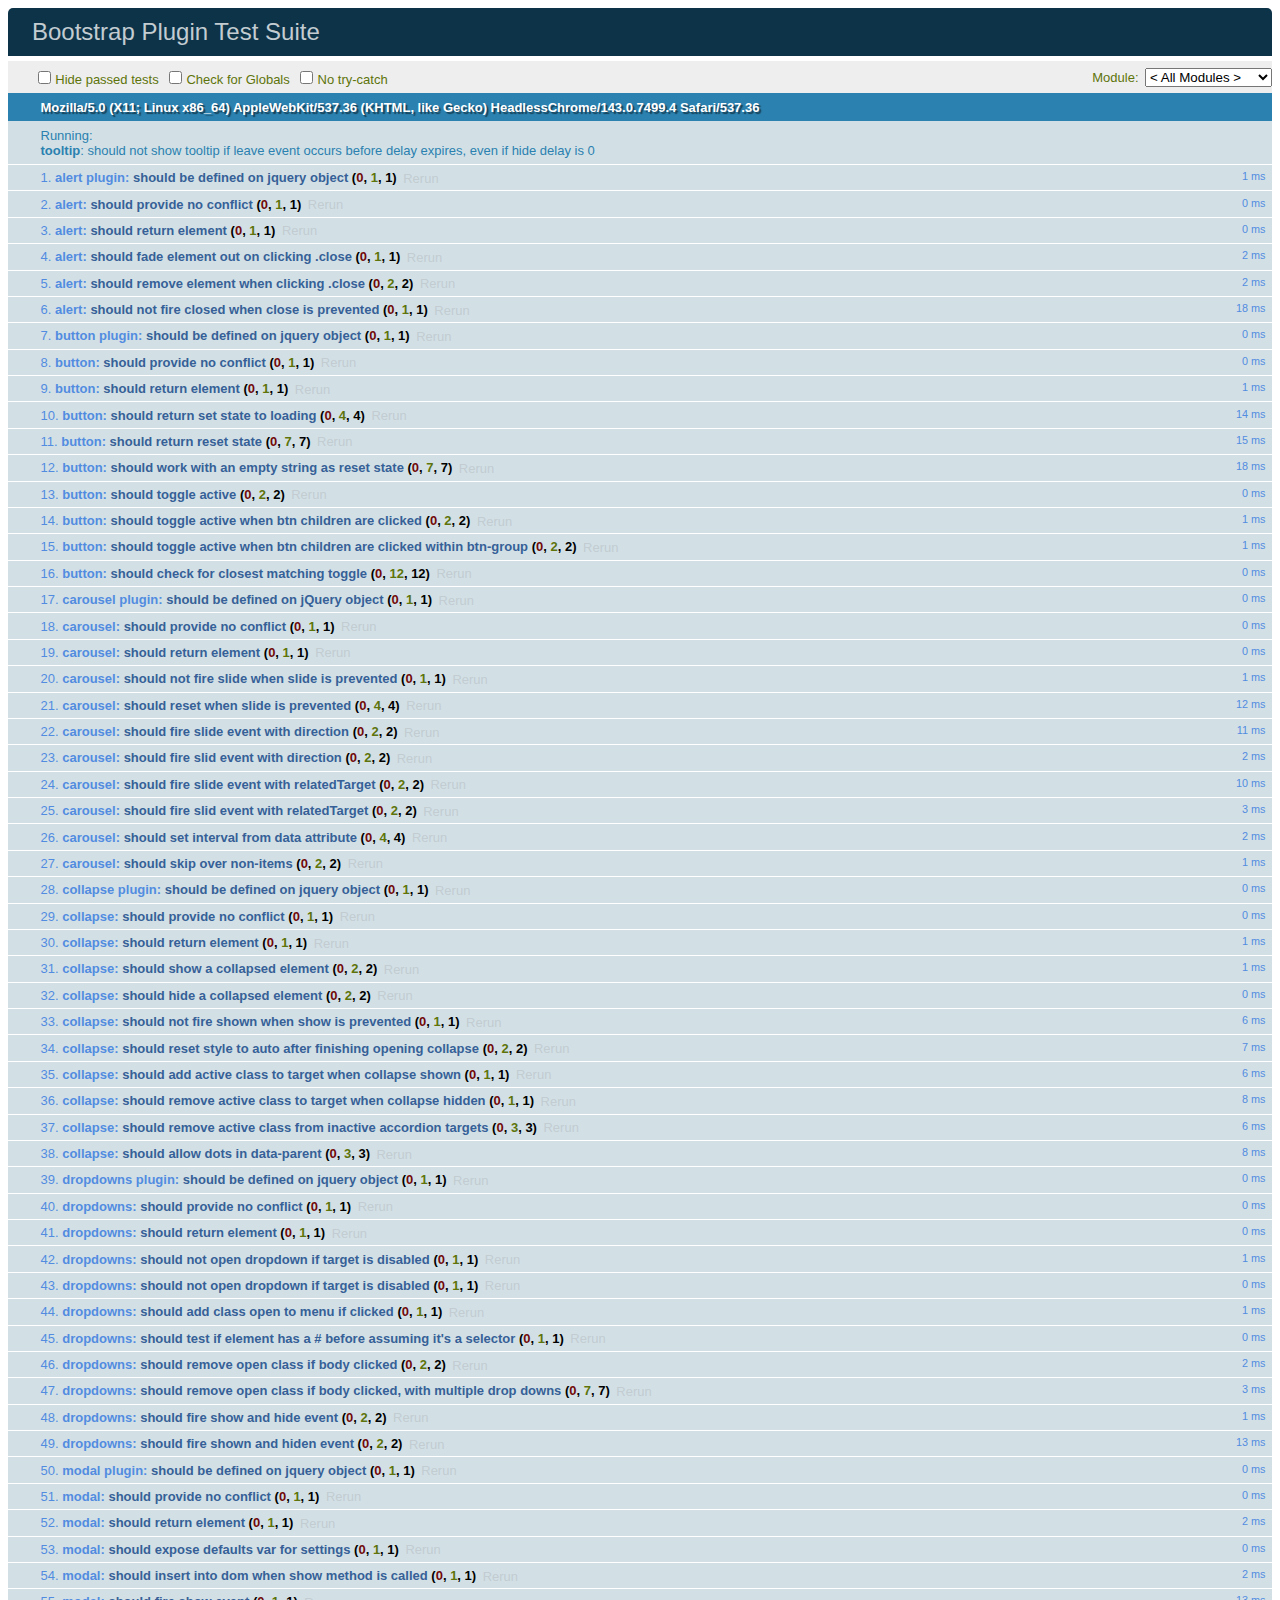
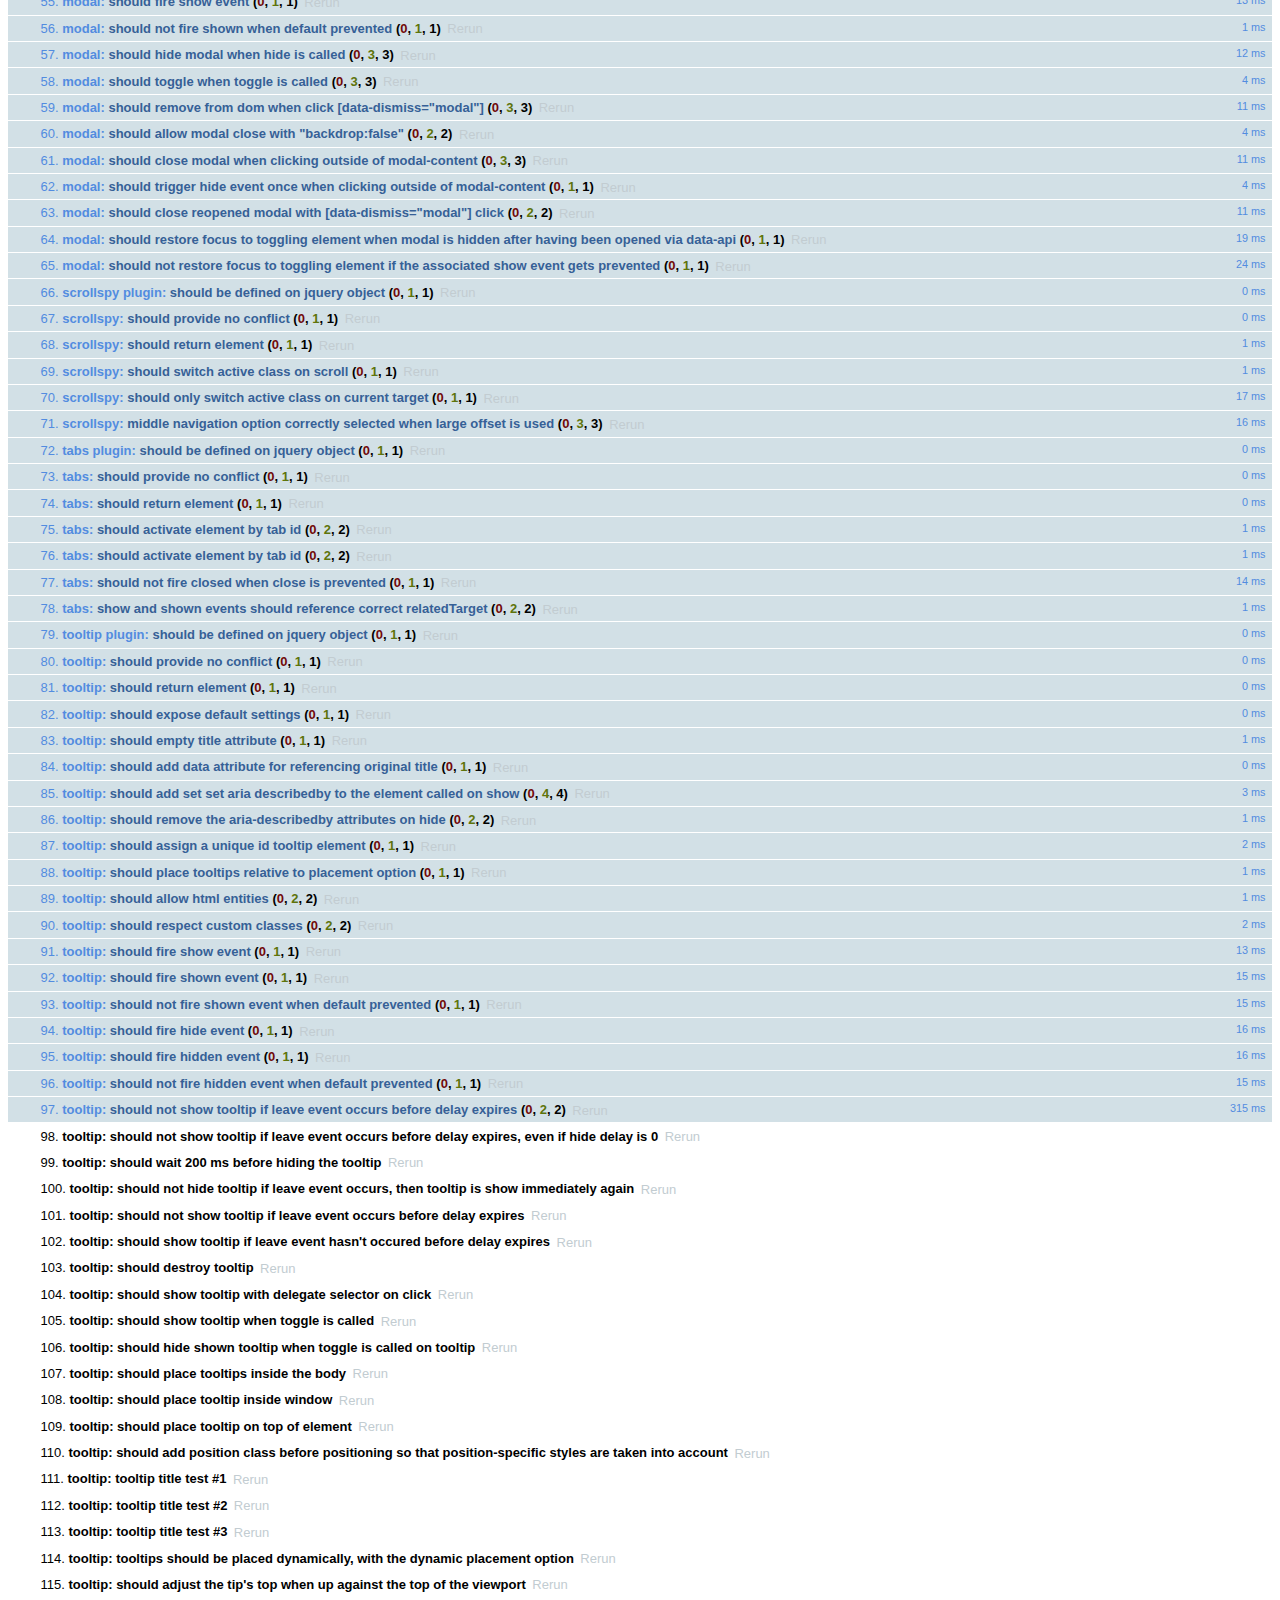
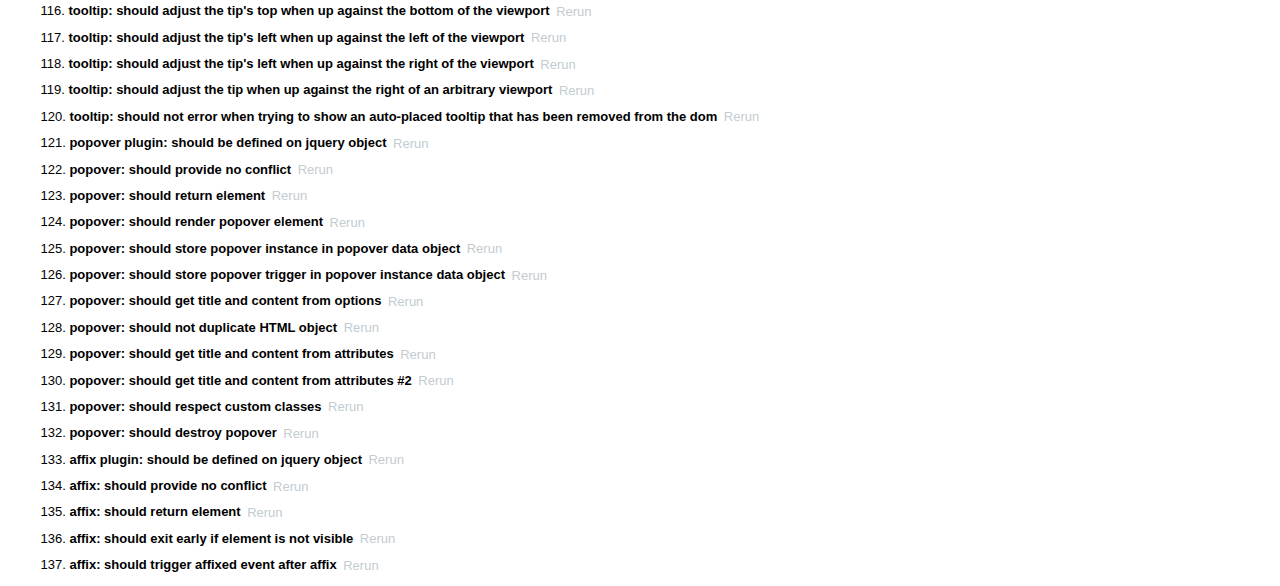
<file: bootstrap/bootstrap-3.2.0/js/tests/index.html>
<!DOCTYPE html>
<html>
  <head>
    <meta charset="utf-8">
    <title>Bootstrap Plugin Test Suite</title>

    <!-- jQuery -->
    <script src="vendor/jquery.min.js"></script>

    <!-- QUnit -->
    <link rel="stylesheet" href="vendor/qunit.css" media="screen">
    <script src="vendor/qunit.js"></script>
    <script>
      // See https://github.com/axemclion/grunt-saucelabs#test-result-details-with-qunit
      var log = []
      QUnit.done = function (test_results) {
        var tests = log.map(function (details) {
          return {
            name: details.name,
            result: details.result,
            expected: details.expected,
            actual: details.actual,
            source: details.source
          }
        })
        test_results.tests = tests

        // Delaying results a bit because in real-world scenario you won't get them immediately
        setTimeout(function () {
          window.global_test_results = test_results
        }, 2000)
      }

      QUnit.testStart(function (testDetails) {
        QUnit.log = function (details) {
          if (!details.result) {
            details.name = testDetails.name
            log.push(details)
          }
        }
      })
    </script>

    <!-- Plugin sources -->
    <script>$.support.transition = false</script>
    <script src="../../js/alert.js"></script>
    <script src="../../js/button.js"></script>
    <script src="../../js/carousel.js"></script>
    <script src="../../js/collapse.js"></script>
    <script src="../../js/dropdown.js"></script>
    <script src="../../js/modal.js"></script>
    <script src="../../js/scrollspy.js"></script>
    <script src="../../js/tab.js"></script>
    <script src="../../js/tooltip.js"></script>
    <script src="../../js/popover.js"></script>
    <script src="../../js/affix.js"></script>

    <!-- Unit tests -->
    <script src="unit/alert.js"></script>
    <script src="unit/button.js"></script>
    <script src="unit/carousel.js"></script>
    <script src="unit/collapse.js"></script>
    <script src="unit/dropdown.js"></script>
    <script src="unit/modal.js"></script>
    <script src="unit/scrollspy.js"></script>
    <script src="unit/tab.js"></script>
    <script src="unit/tooltip.js"></script>
    <script src="unit/popover.js"></script>
    <script src="unit/affix.js"></script>

  </head>
  <body>
    <div>
      <div id="qunit"></div>
      <div id="qunit-fixture"></div>
    </div>
  </body>
</html>
</file>
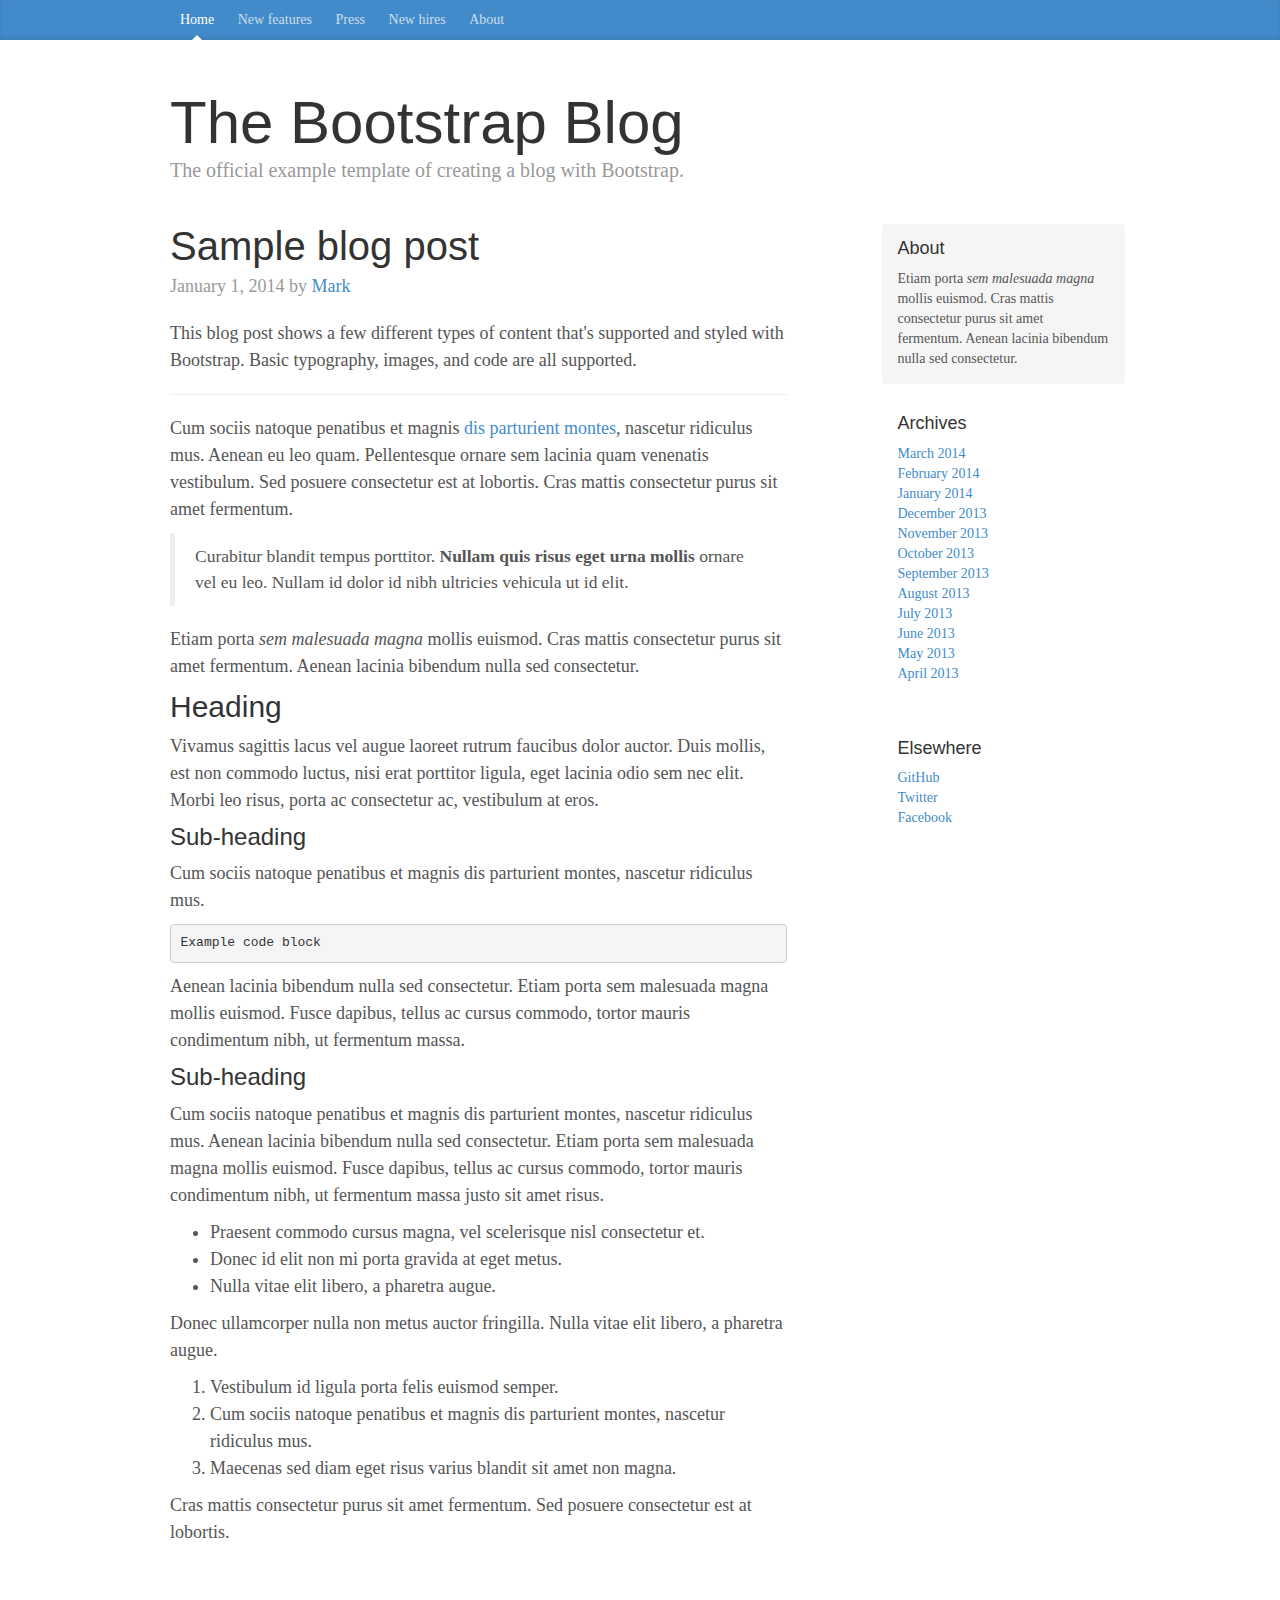
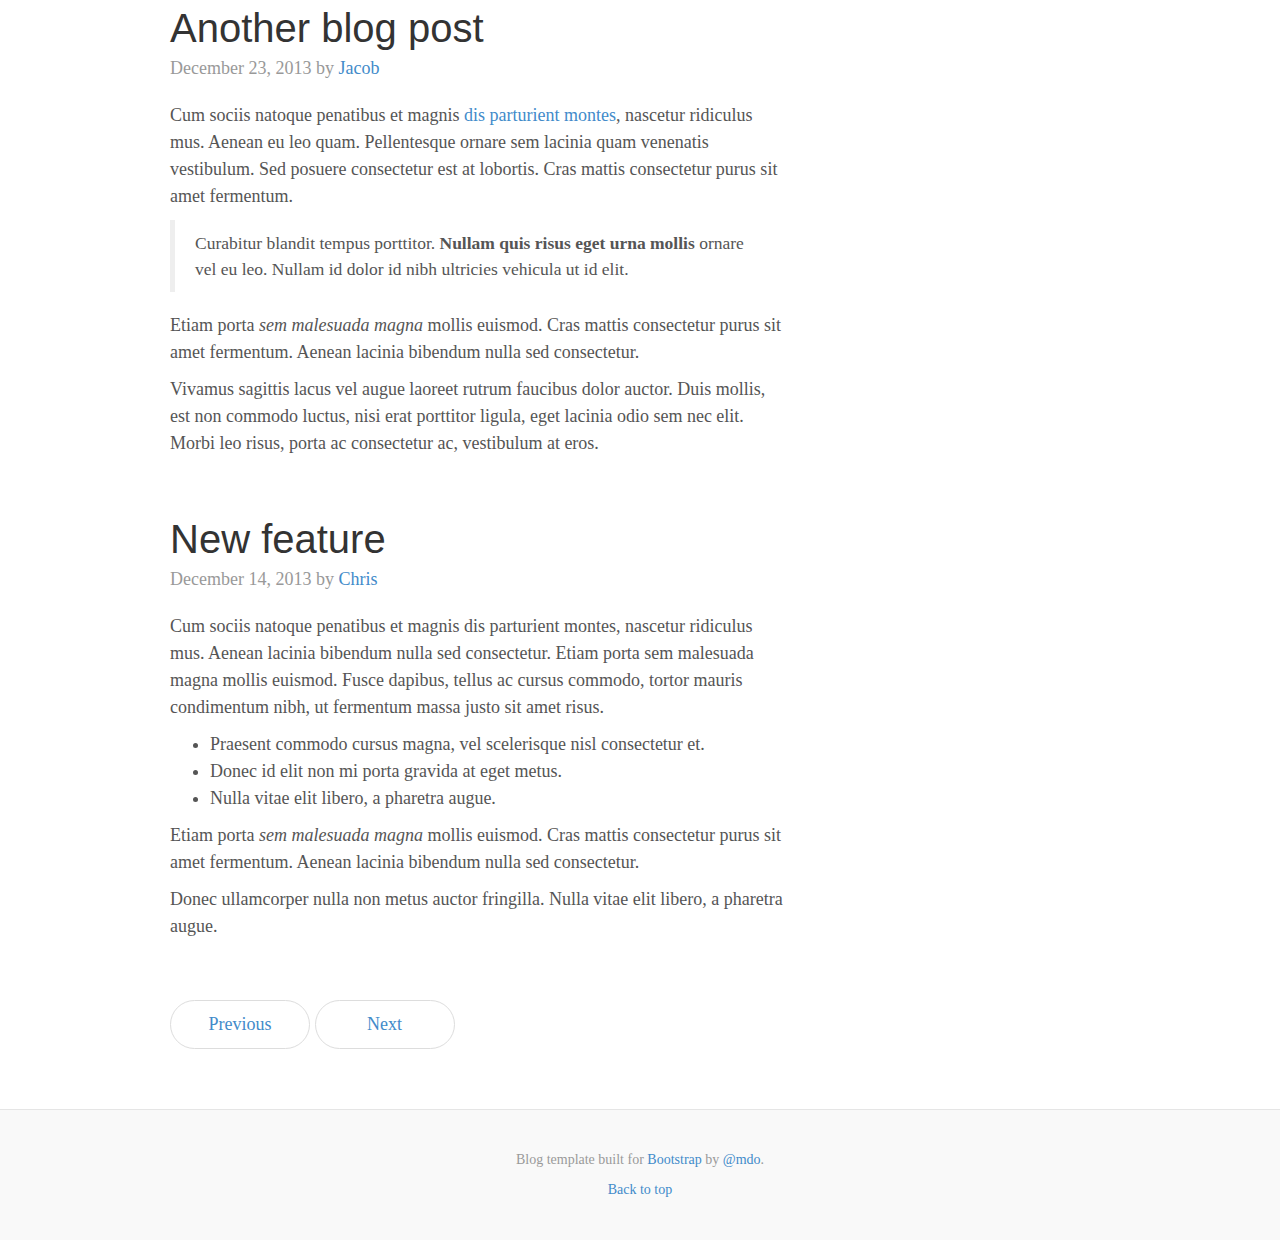
<file: bootstrap/bootstrap-3.2.0/docs/examples/blog/index.html>
<!DOCTYPE html>
<html lang="en">
  <head>
    <meta charset="utf-8">
    <meta http-equiv="X-UA-Compatible" content="IE=edge">
    <meta name="viewport" content="width=device-width, initial-scale=1">
    <meta name="description" content="">
    <meta name="author" content="">
    <link rel="icon" href="../../favicon.ico">

    <title>Blog Template for Bootstrap</title>

    <!-- Bootstrap core CSS -->
    <link href="../../dist/css/bootstrap.min.css" rel="stylesheet">

    <!-- Custom styles for this template -->
    <link href="blog.css" rel="stylesheet">

    <!-- Just for debugging purposes. Don't actually copy these 2 lines! -->
    <!--[if lt IE 9]><script src="../../assets/js/ie8-responsive-file-warning.js"></script><![endif]-->
    <script src="../../assets/js/ie-emulation-modes-warning.js"></script>

    <!-- IE10 viewport hack for Surface/desktop Windows 8 bug -->
    <script src="../../assets/js/ie10-viewport-bug-workaround.js"></script>

    <!-- HTML5 shim and Respond.js IE8 support of HTML5 elements and media queries -->
    <!--[if lt IE 9]>
      <script src="https://oss.maxcdn.com/html5shiv/3.7.2/html5shiv.min.js"></script>
      <script src="https://oss.maxcdn.com/respond/1.4.2/respond.min.js"></script>
    <![endif]-->
  </head>

  <body>

    <div class="blog-masthead">
      <div class="container">
        <nav class="blog-nav">
          <a class="blog-nav-item active" href="#">Home</a>
          <a class="blog-nav-item" href="#">New features</a>
          <a class="blog-nav-item" href="#">Press</a>
          <a class="blog-nav-item" href="#">New hires</a>
          <a class="blog-nav-item" href="#">About</a>
        </nav>
      </div>
    </div>

    <div class="container">

      <div class="blog-header">
        <h1 class="blog-title">The Bootstrap Blog</h1>
        <p class="lead blog-description">The official example template of creating a blog with Bootstrap.</p>
      </div>

      <div class="row">

        <div class="col-sm-8 blog-main">

          <div class="blog-post">
            <h2 class="blog-post-title">Sample blog post</h2>
            <p class="blog-post-meta">January 1, 2014 by <a href="#">Mark</a></p>

            <p>This blog post shows a few different types of content that's supported and styled with Bootstrap. Basic typography, images, and code are all supported.</p>
            <hr>
            <p>Cum sociis natoque penatibus et magnis <a href="#">dis parturient montes</a>, nascetur ridiculus mus. Aenean eu leo quam. Pellentesque ornare sem lacinia quam venenatis vestibulum. Sed posuere consectetur est at lobortis. Cras mattis consectetur purus sit amet fermentum.</p>
            <blockquote>
              <p>Curabitur blandit tempus porttitor. <strong>Nullam quis risus eget urna mollis</strong> ornare vel eu leo. Nullam id dolor id nibh ultricies vehicula ut id elit.</p>
            </blockquote>
            <p>Etiam porta <em>sem malesuada magna</em> mollis euismod. Cras mattis consectetur purus sit amet fermentum. Aenean lacinia bibendum nulla sed consectetur.</p>
            <h2>Heading</h2>
            <p>Vivamus sagittis lacus vel augue laoreet rutrum faucibus dolor auctor. Duis mollis, est non commodo luctus, nisi erat porttitor ligula, eget lacinia odio sem nec elit. Morbi leo risus, porta ac consectetur ac, vestibulum at eros.</p>
            <h3>Sub-heading</h3>
            <p>Cum sociis natoque penatibus et magnis dis parturient montes, nascetur ridiculus mus.</p>
            <pre><code>Example code block</code></pre>
            <p>Aenean lacinia bibendum nulla sed consectetur. Etiam porta sem malesuada magna mollis euismod. Fusce dapibus, tellus ac cursus commodo, tortor mauris condimentum nibh, ut fermentum massa.</p>
            <h3>Sub-heading</h3>
            <p>Cum sociis natoque penatibus et magnis dis parturient montes, nascetur ridiculus mus. Aenean lacinia bibendum nulla sed consectetur. Etiam porta sem malesuada magna mollis euismod. Fusce dapibus, tellus ac cursus commodo, tortor mauris condimentum nibh, ut fermentum massa justo sit amet risus.</p>
            <ul>
              <li>Praesent commodo cursus magna, vel scelerisque nisl consectetur et.</li>
              <li>Donec id elit non mi porta gravida at eget metus.</li>
              <li>Nulla vitae elit libero, a pharetra augue.</li>
            </ul>
            <p>Donec ullamcorper nulla non metus auctor fringilla. Nulla vitae elit libero, a pharetra augue.</p>
            <ol>
              <li>Vestibulum id ligula porta felis euismod semper.</li>
              <li>Cum sociis natoque penatibus et magnis dis parturient montes, nascetur ridiculus mus.</li>
              <li>Maecenas sed diam eget risus varius blandit sit amet non magna.</li>
            </ol>
            <p>Cras mattis consectetur purus sit amet fermentum. Sed posuere consectetur est at lobortis.</p>
          </div><!-- /.blog-post -->

          <div class="blog-post">
            <h2 class="blog-post-title">Another blog post</h2>
            <p class="blog-post-meta">December 23, 2013 by <a href="#">Jacob</a></p>

            <p>Cum sociis natoque penatibus et magnis <a href="#">dis parturient montes</a>, nascetur ridiculus mus. Aenean eu leo quam. Pellentesque ornare sem lacinia quam venenatis vestibulum. Sed posuere consectetur est at lobortis. Cras mattis consectetur purus sit amet fermentum.</p>
            <blockquote>
              <p>Curabitur blandit tempus porttitor. <strong>Nullam quis risus eget urna mollis</strong> ornare vel eu leo. Nullam id dolor id nibh ultricies vehicula ut id elit.</p>
            </blockquote>
            <p>Etiam porta <em>sem malesuada magna</em> mollis euismod. Cras mattis consectetur purus sit amet fermentum. Aenean lacinia bibendum nulla sed consectetur.</p>
            <p>Vivamus sagittis lacus vel augue laoreet rutrum faucibus dolor auctor. Duis mollis, est non commodo luctus, nisi erat porttitor ligula, eget lacinia odio sem nec elit. Morbi leo risus, porta ac consectetur ac, vestibulum at eros.</p>
          </div><!-- /.blog-post -->

          <div class="blog-post">
            <h2 class="blog-post-title">New feature</h2>
            <p class="blog-post-meta">December 14, 2013 by <a href="#">Chris</a></p>

            <p>Cum sociis natoque penatibus et magnis dis parturient montes, nascetur ridiculus mus. Aenean lacinia bibendum nulla sed consectetur. Etiam porta sem malesuada magna mollis euismod. Fusce dapibus, tellus ac cursus commodo, tortor mauris condimentum nibh, ut fermentum massa justo sit amet risus.</p>
            <ul>
              <li>Praesent commodo cursus magna, vel scelerisque nisl consectetur et.</li>
              <li>Donec id elit non mi porta gravida at eget metus.</li>
              <li>Nulla vitae elit libero, a pharetra augue.</li>
            </ul>
            <p>Etiam porta <em>sem malesuada magna</em> mollis euismod. Cras mattis consectetur purus sit amet fermentum. Aenean lacinia bibendum nulla sed consectetur.</p>
            <p>Donec ullamcorper nulla non metus auctor fringilla. Nulla vitae elit libero, a pharetra augue.</p>
          </div><!-- /.blog-post -->

          <ul class="pager">
            <li><a href="#">Previous</a></li>
            <li><a href="#">Next</a></li>
          </ul>

        </div><!-- /.blog-main -->

        <div class="col-sm-3 col-sm-offset-1 blog-sidebar">
          <div class="sidebar-module sidebar-module-inset">
            <h4>About</h4>
            <p>Etiam porta <em>sem malesuada magna</em> mollis euismod. Cras mattis consectetur purus sit amet fermentum. Aenean lacinia bibendum nulla sed consectetur.</p>
          </div>
          <div class="sidebar-module">
            <h4>Archives</h4>
            <ol class="list-unstyled">
              <li><a href="#">March 2014</a></li>
              <li><a href="#">February 2014</a></li>
              <li><a href="#">January 2014</a></li>
              <li><a href="#">December 2013</a></li>
              <li><a href="#">November 2013</a></li>
              <li><a href="#">October 2013</a></li>
              <li><a href="#">September 2013</a></li>
              <li><a href="#">August 2013</a></li>
              <li><a href="#">July 2013</a></li>
              <li><a href="#">June 2013</a></li>
              <li><a href="#">May 2013</a></li>
              <li><a href="#">April 2013</a></li>
            </ol>
          </div>
          <div class="sidebar-module">
            <h4>Elsewhere</h4>
            <ol class="list-unstyled">
              <li><a href="#">GitHub</a></li>
              <li><a href="#">Twitter</a></li>
              <li><a href="#">Facebook</a></li>
            </ol>
          </div>
        </div><!-- /.blog-sidebar -->

      </div><!-- /.row -->

    </div><!-- /.container -->

    <div class="blog-footer">
      <p>Blog template built for <a href="http://getbootstrap.com">Bootstrap</a> by <a href="https://twitter.com/mdo">@mdo</a>.</p>
      <p>
        <a href="#">Back to top</a>
      </p>
    </div>


    <!-- Bootstrap core JavaScript
    ================================================== -->
    <!-- Placed at the end of the document so the pages load faster -->
    <script src="https://ajax.googleapis.com/ajax/libs/jquery/1.11.1/jquery.min.js"></script>
    <script src="../../dist/js/bootstrap.min.js"></script>
    <script src="../../assets/js/docs.min.js"></script>
  </body>
</html>
</file>
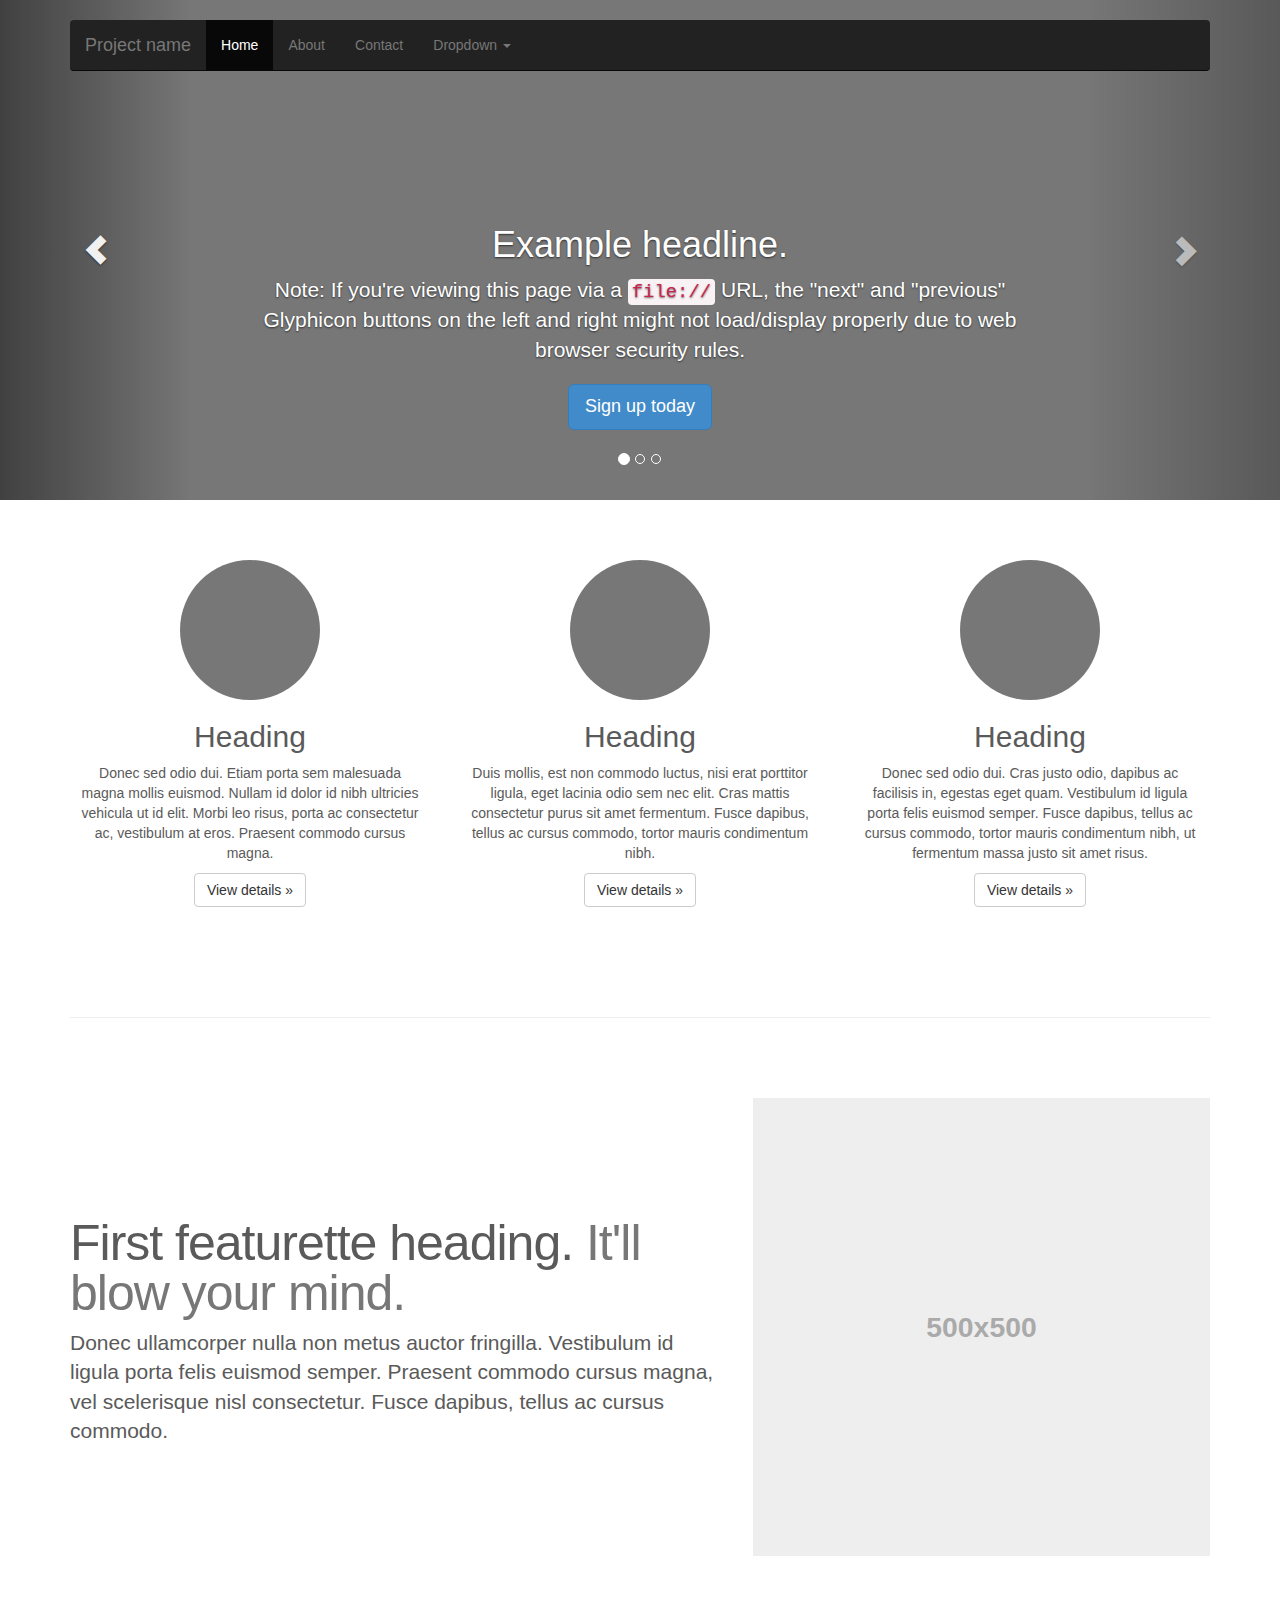
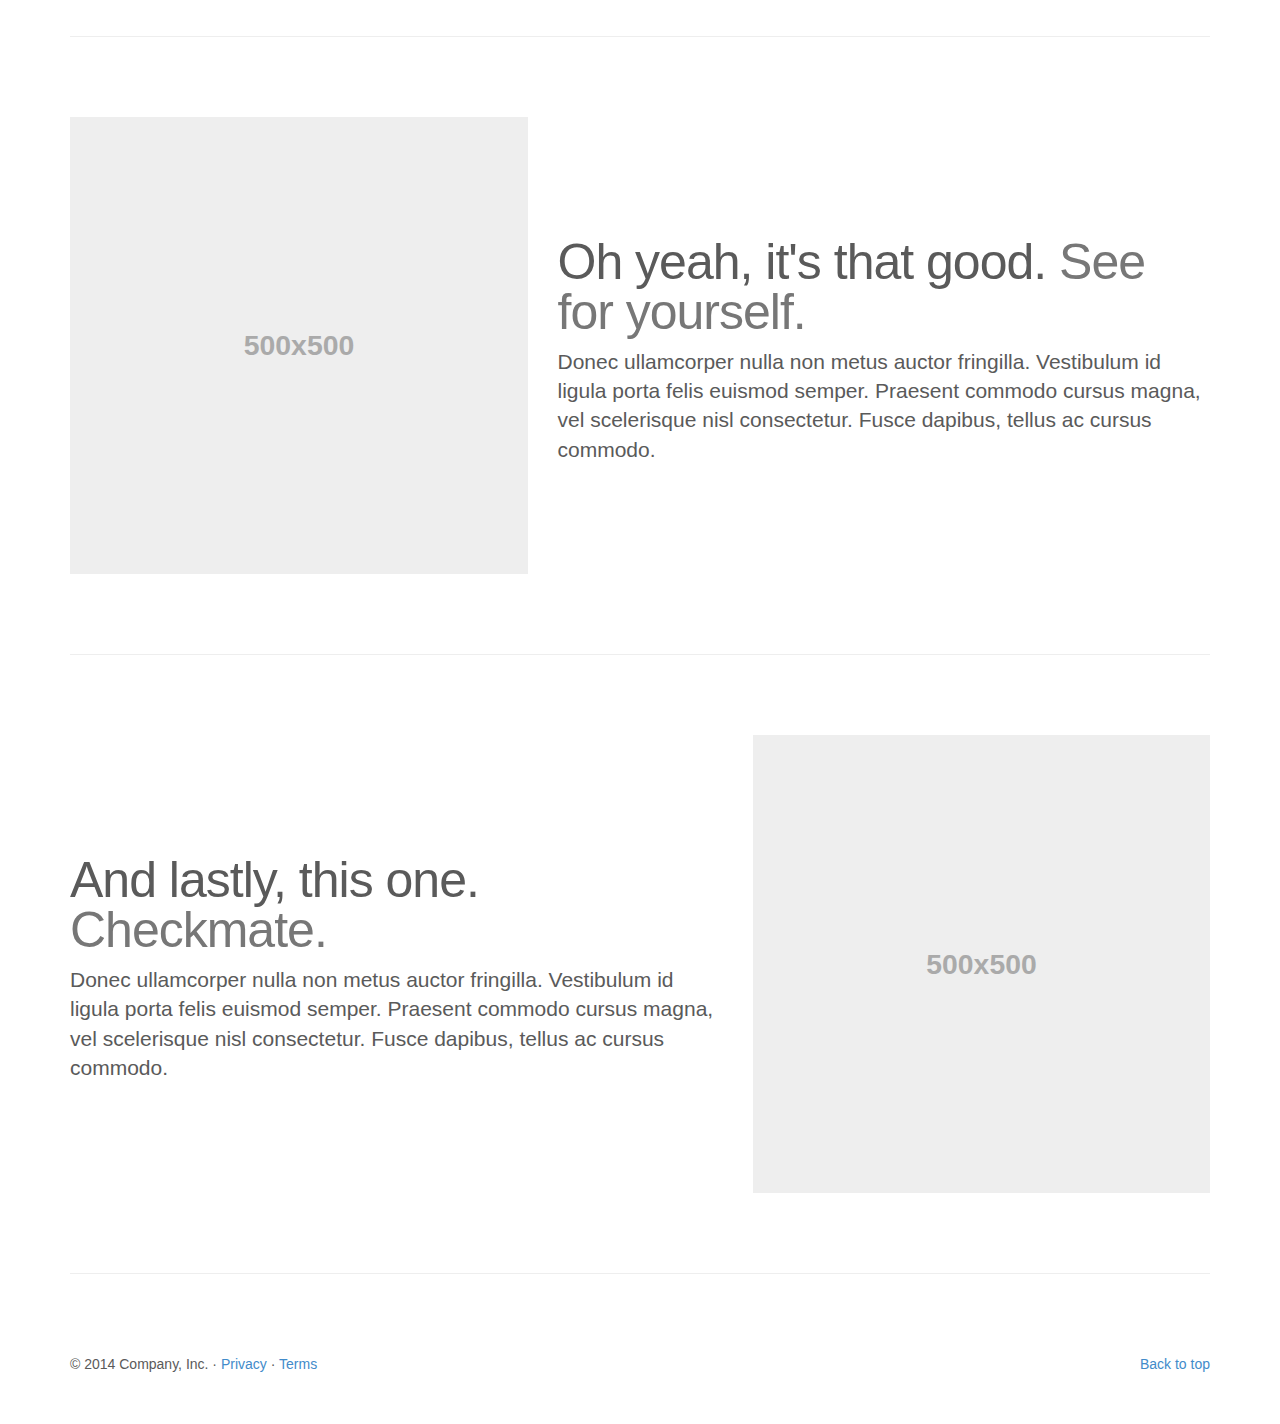
<file: bootstrap/bootstrap-3.2.0/docs/examples/carousel/index.html>
<!DOCTYPE html>
<html lang="en">
  <head>
    <meta charset="utf-8">
    <meta http-equiv="X-UA-Compatible" content="IE=edge">
    <meta name="viewport" content="width=device-width, initial-scale=1">
    <meta name="description" content="">
    <meta name="author" content="">
    <link rel="icon" href="../../favicon.ico">

    <title>Carousel Template for Bootstrap</title>

    <!-- Bootstrap core CSS -->
    <link href="../../dist/css/bootstrap.min.css" rel="stylesheet">

    <!-- Just for debugging purposes. Don't actually copy these 2 lines! -->
    <!--[if lt IE 9]><script src="../../assets/js/ie8-responsive-file-warning.js"></script><![endif]-->
    <script src="../../assets/js/ie-emulation-modes-warning.js"></script>

    <!-- IE10 viewport hack for Surface/desktop Windows 8 bug -->
    <script src="../../assets/js/ie10-viewport-bug-workaround.js"></script>

    <!-- HTML5 shim and Respond.js IE8 support of HTML5 elements and media queries -->
    <!--[if lt IE 9]>
      <script src="https://oss.maxcdn.com/html5shiv/3.7.2/html5shiv.min.js"></script>
      <script src="https://oss.maxcdn.com/respond/1.4.2/respond.min.js"></script>
    <![endif]-->

    <!-- Custom styles for this template -->
    <link href="carousel.css" rel="stylesheet">
  </head>
<!-- NAVBAR
================================================== -->
  <body>
    <div class="navbar-wrapper">
      <div class="container">

        <div class="navbar navbar-inverse navbar-static-top" role="navigation">
          <div class="container">
            <div class="navbar-header">
              <button type="button" class="navbar-toggle" data-toggle="collapse" data-target=".navbar-collapse">
                <span class="sr-only">Toggle navigation</span>
                <span class="icon-bar"></span>
                <span class="icon-bar"></span>
                <span class="icon-bar"></span>
              </button>
              <a class="navbar-brand" href="#">Project name</a>
            </div>
            <div class="navbar-collapse collapse">
              <ul class="nav navbar-nav">
                <li class="active"><a href="#">Home</a></li>
                <li><a href="#about">About</a></li>
                <li><a href="#contact">Contact</a></li>
                <li class="dropdown">
                  <a href="#" class="dropdown-toggle" data-toggle="dropdown">Dropdown <span class="caret"></span></a>
                  <ul class="dropdown-menu" role="menu">
                    <li><a href="#">Action</a></li>
                    <li><a href="#">Another action</a></li>
                    <li><a href="#">Something else here</a></li>
                    <li class="divider"></li>
                    <li class="dropdown-header">Nav header</li>
                    <li><a href="#">Separated link</a></li>
                    <li><a href="#">One more separated link</a></li>
                  </ul>
                </li>
              </ul>
            </div>
          </div>
        </div>

      </div>
    </div>


    <!-- Carousel
    ================================================== -->
    <div id="myCarousel" class="carousel slide" data-ride="carousel">
      <!-- Indicators -->
      <ol class="carousel-indicators">
        <li data-target="#myCarousel" data-slide-to="0" class="active"></li>
        <li data-target="#myCarousel" data-slide-to="1"></li>
        <li data-target="#myCarousel" data-slide-to="2"></li>
      </ol>
      <div class="carousel-inner">
        <div class="item active">
          <img src="[data-uri]" alt="First slide">
          <div class="container">
            <div class="carousel-caption">
              <h1>Example headline.</h1>
              <p>Note: If you're viewing this page via a <code>file://</code> URL, the "next" and "previous" Glyphicon buttons on the left and right might not load/display properly due to web browser security rules.</p>
              <p><a class="btn btn-lg btn-primary" href="#" role="button">Sign up today</a></p>
            </div>
          </div>
        </div>
        <div class="item">
          <img src="[data-uri]" alt="Second slide">
          <div class="container">
            <div class="carousel-caption">
              <h1>Another example headline.</h1>
              <p>Cras justo odio, dapibus ac facilisis in, egestas eget quam. Donec id elit non mi porta gravida at eget metus. Nullam id dolor id nibh ultricies vehicula ut id elit.</p>
              <p><a class="btn btn-lg btn-primary" href="#" role="button">Learn more</a></p>
            </div>
          </div>
        </div>
        <div class="item">
          <img src="[data-uri]" alt="Third slide">
          <div class="container">
            <div class="carousel-caption">
              <h1>One more for good measure.</h1>
              <p>Cras justo odio, dapibus ac facilisis in, egestas eget quam. Donec id elit non mi porta gravida at eget metus. Nullam id dolor id nibh ultricies vehicula ut id elit.</p>
              <p><a class="btn btn-lg btn-primary" href="#" role="button">Browse gallery</a></p>
            </div>
          </div>
        </div>
      </div>
      <a class="left carousel-control" href="#myCarousel" role="button" data-slide="prev"><span class="glyphicon glyphicon-chevron-left"></span></a>
      <a class="right carousel-control" href="#myCarousel" role="button" data-slide="next"><span class="glyphicon glyphicon-chevron-right"></span></a>
    </div><!-- /.carousel -->



    <!-- Marketing messaging and featurettes
    ================================================== -->
    <!-- Wrap the rest of the page in another container to center all the content. -->

    <div class="container marketing">

      <!-- Three columns of text below the carousel -->
      <div class="row">
        <div class="col-lg-4">
          <img class="img-circle" src="[data-uri]" alt="Generic placeholder image" style="width: 140px; height: 140px;">
          <h2>Heading</h2>
          <p>Donec sed odio dui. Etiam porta sem malesuada magna mollis euismod. Nullam id dolor id nibh ultricies vehicula ut id elit. Morbi leo risus, porta ac consectetur ac, vestibulum at eros. Praesent commodo cursus magna.</p>
          <p><a class="btn btn-default" href="#" role="button">View details &raquo;</a></p>
        </div><!-- /.col-lg-4 -->
        <div class="col-lg-4">
          <img class="img-circle" src="[data-uri]" alt="Generic placeholder image" style="width: 140px; height: 140px;">
          <h2>Heading</h2>
          <p>Duis mollis, est non commodo luctus, nisi erat porttitor ligula, eget lacinia odio sem nec elit. Cras mattis consectetur purus sit amet fermentum. Fusce dapibus, tellus ac cursus commodo, tortor mauris condimentum nibh.</p>
          <p><a class="btn btn-default" href="#" role="button">View details &raquo;</a></p>
        </div><!-- /.col-lg-4 -->
        <div class="col-lg-4">
          <img class="img-circle" src="[data-uri]" alt="Generic placeholder image" style="width: 140px; height: 140px;">
          <h2>Heading</h2>
          <p>Donec sed odio dui. Cras justo odio, dapibus ac facilisis in, egestas eget quam. Vestibulum id ligula porta felis euismod semper. Fusce dapibus, tellus ac cursus commodo, tortor mauris condimentum nibh, ut fermentum massa justo sit amet risus.</p>
          <p><a class="btn btn-default" href="#" role="button">View details &raquo;</a></p>
        </div><!-- /.col-lg-4 -->
      </div><!-- /.row -->


      <!-- START THE FEATURETTES -->

      <hr class="featurette-divider">

      <div class="row featurette">
        <div class="col-md-7">
          <h2 class="featurette-heading">First featurette heading. <span class="text-muted">It'll blow your mind.</span></h2>
          <p class="lead">Donec ullamcorper nulla non metus auctor fringilla. Vestibulum id ligula porta felis euismod semper. Praesent commodo cursus magna, vel scelerisque nisl consectetur. Fusce dapibus, tellus ac cursus commodo.</p>
        </div>
        <div class="col-md-5">
          <img class="featurette-image img-responsive" data-src="holder.js/500x500/auto" alt="Generic placeholder image">
        </div>
      </div>

      <hr class="featurette-divider">

      <div class="row featurette">
        <div class="col-md-5">
          <img class="featurette-image img-responsive" data-src="holder.js/500x500/auto" alt="Generic placeholder image">
        </div>
        <div class="col-md-7">
          <h2 class="featurette-heading">Oh yeah, it's that good. <span class="text-muted">See for yourself.</span></h2>
          <p class="lead">Donec ullamcorper nulla non metus auctor fringilla. Vestibulum id ligula porta felis euismod semper. Praesent commodo cursus magna, vel scelerisque nisl consectetur. Fusce dapibus, tellus ac cursus commodo.</p>
        </div>
      </div>

      <hr class="featurette-divider">

      <div class="row featurette">
        <div class="col-md-7">
          <h2 class="featurette-heading">And lastly, this one. <span class="text-muted">Checkmate.</span></h2>
          <p class="lead">Donec ullamcorper nulla non metus auctor fringilla. Vestibulum id ligula porta felis euismod semper. Praesent commodo cursus magna, vel scelerisque nisl consectetur. Fusce dapibus, tellus ac cursus commodo.</p>
        </div>
        <div class="col-md-5">
          <img class="featurette-image img-responsive" data-src="holder.js/500x500/auto" alt="Generic placeholder image">
        </div>
      </div>

      <hr class="featurette-divider">

      <!-- /END THE FEATURETTES -->


      <!-- FOOTER -->
      <footer>
        <p class="pull-right"><a href="#">Back to top</a></p>
        <p>&copy; 2014 Company, Inc. &middot; <a href="#">Privacy</a> &middot; <a href="#">Terms</a></p>
      </footer>

    </div><!-- /.container -->


    <!-- Bootstrap core JavaScript
    ================================================== -->
    <!-- Placed at the end of the document so the pages load faster -->
    <script src="https://ajax.googleapis.com/ajax/libs/jquery/1.11.1/jquery.min.js"></script>
    <script src="../../dist/js/bootstrap.min.js"></script>
    <script src="../../assets/js/docs.min.js"></script>
  </body>
</html>
</file>
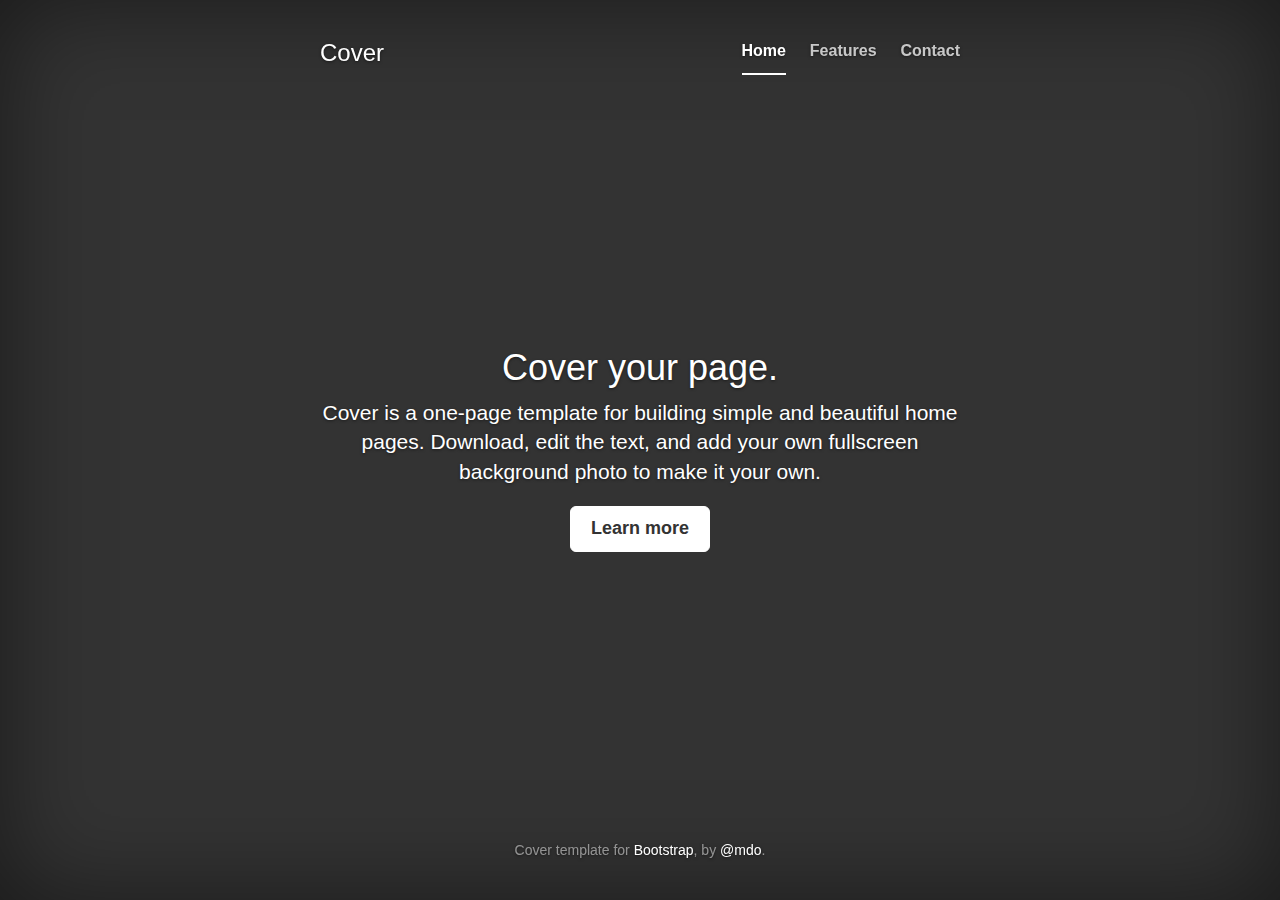
<file: bootstrap/bootstrap-3.2.0/docs/examples/cover/index.html>
<!DOCTYPE html>
<html lang="en">
  <head>
    <meta charset="utf-8">
    <meta http-equiv="X-UA-Compatible" content="IE=edge">
    <meta name="viewport" content="width=device-width, initial-scale=1">
    <meta name="description" content="">
    <meta name="author" content="">
    <link rel="icon" href="../../favicon.ico">

    <title>Cover Template for Bootstrap</title>

    <!-- Bootstrap core CSS -->
    <link href="../../dist/css/bootstrap.min.css" rel="stylesheet">

    <!-- Custom styles for this template -->
    <link href="cover.css" rel="stylesheet">

    <!-- Just for debugging purposes. Don't actually copy these 2 lines! -->
    <!--[if lt IE 9]><script src="../../assets/js/ie8-responsive-file-warning.js"></script><![endif]-->
    <script src="../../assets/js/ie-emulation-modes-warning.js"></script>

    <!-- IE10 viewport hack for Surface/desktop Windows 8 bug -->
    <script src="../../assets/js/ie10-viewport-bug-workaround.js"></script>

    <!-- HTML5 shim and Respond.js IE8 support of HTML5 elements and media queries -->
    <!--[if lt IE 9]>
      <script src="https://oss.maxcdn.com/html5shiv/3.7.2/html5shiv.min.js"></script>
      <script src="https://oss.maxcdn.com/respond/1.4.2/respond.min.js"></script>
    <![endif]-->
  </head>

  <body>

    <div class="site-wrapper">

      <div class="site-wrapper-inner">

        <div class="cover-container">

          <div class="masthead clearfix">
            <div class="inner">
              <h3 class="masthead-brand">Cover</h3>
              <ul class="nav masthead-nav">
                <li class="active"><a href="#">Home</a></li>
                <li><a href="#">Features</a></li>
                <li><a href="#">Contact</a></li>
              </ul>
            </div>
          </div>

          <div class="inner cover">
            <h1 class="cover-heading">Cover your page.</h1>
            <p class="lead">Cover is a one-page template for building simple and beautiful home pages. Download, edit the text, and add your own fullscreen background photo to make it your own.</p>
            <p class="lead">
              <a href="#" class="btn btn-lg btn-default">Learn more</a>
            </p>
          </div>

          <div class="mastfoot">
            <div class="inner">
              <p>Cover template for <a href="http://getbootstrap.com">Bootstrap</a>, by <a href="https://twitter.com/mdo">@mdo</a>.</p>
            </div>
          </div>

        </div>

      </div>

    </div>

    <!-- Bootstrap core JavaScript
    ================================================== -->
    <!-- Placed at the end of the document so the pages load faster -->
    <script src="https://ajax.googleapis.com/ajax/libs/jquery/1.11.1/jquery.min.js"></script>
    <script src="../../dist/js/bootstrap.min.js"></script>
    <script src="../../assets/js/docs.min.js"></script>
  </body>
</html>
</file>
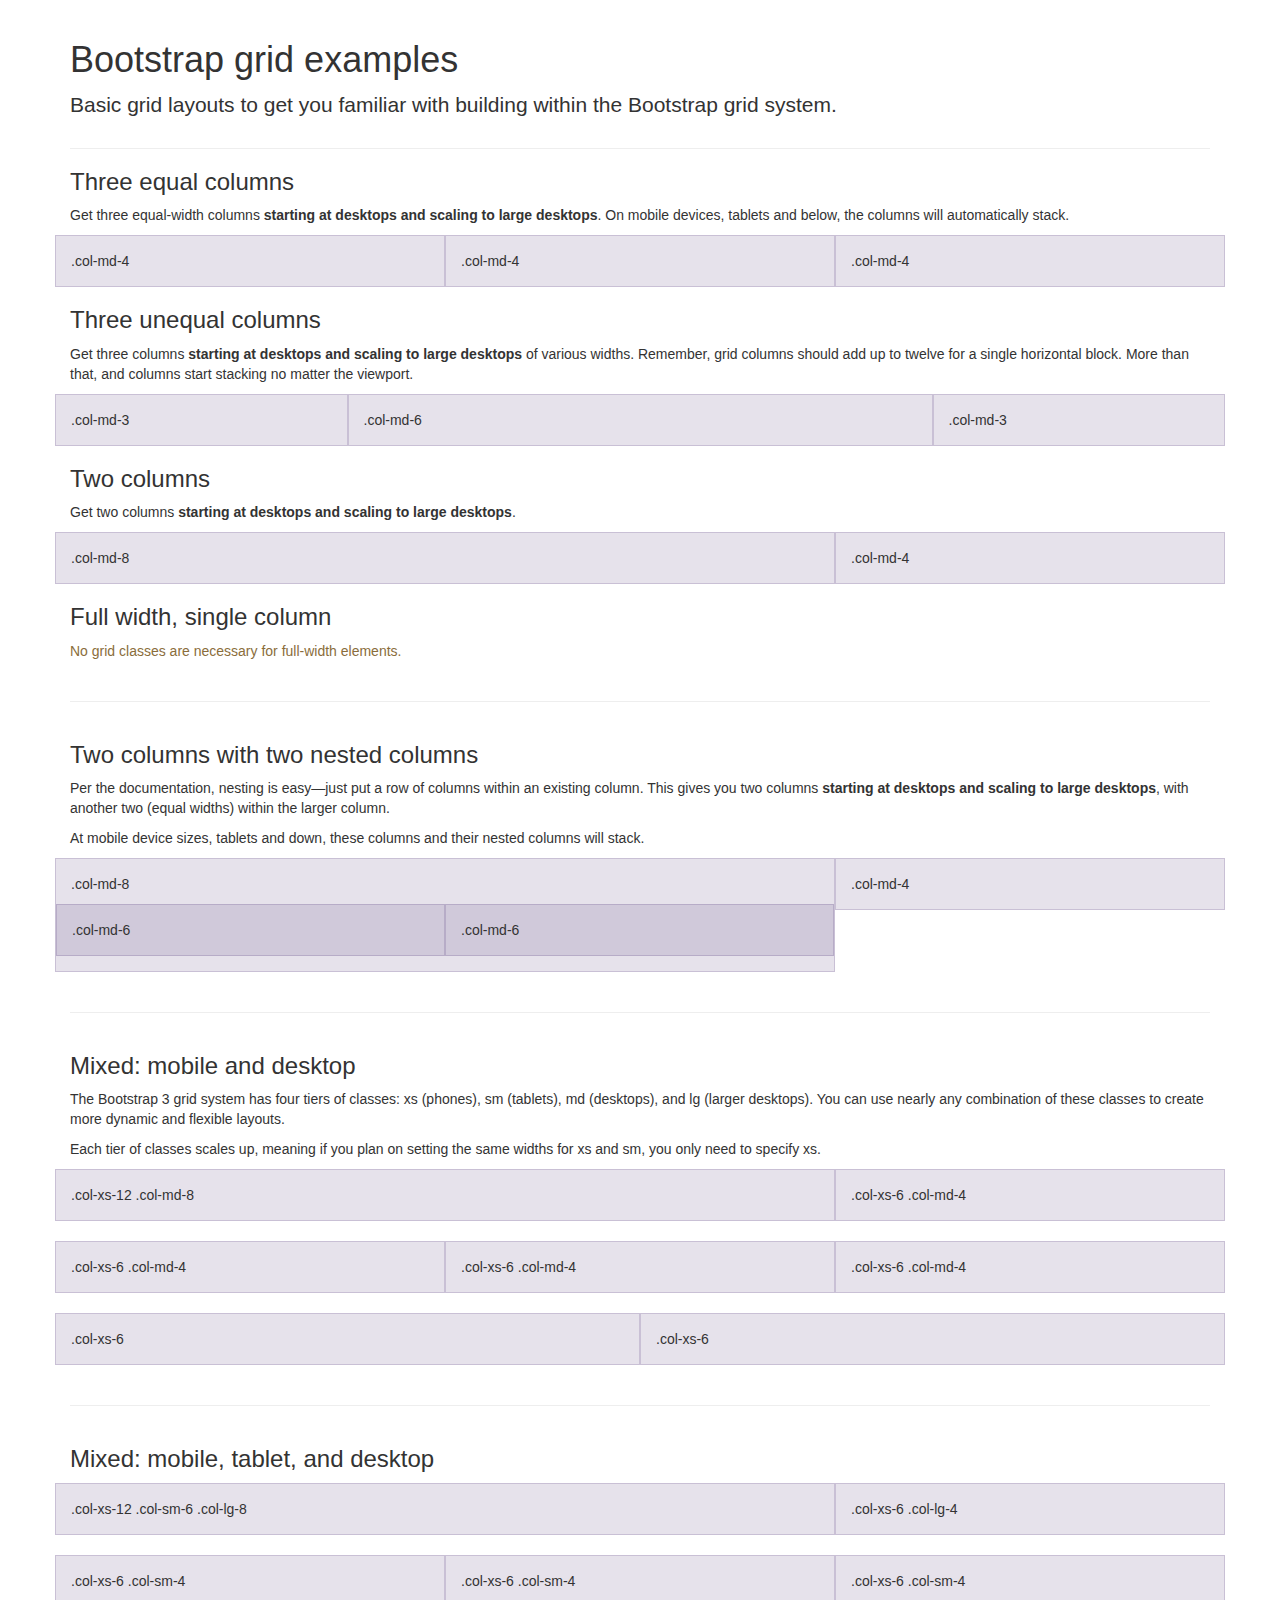
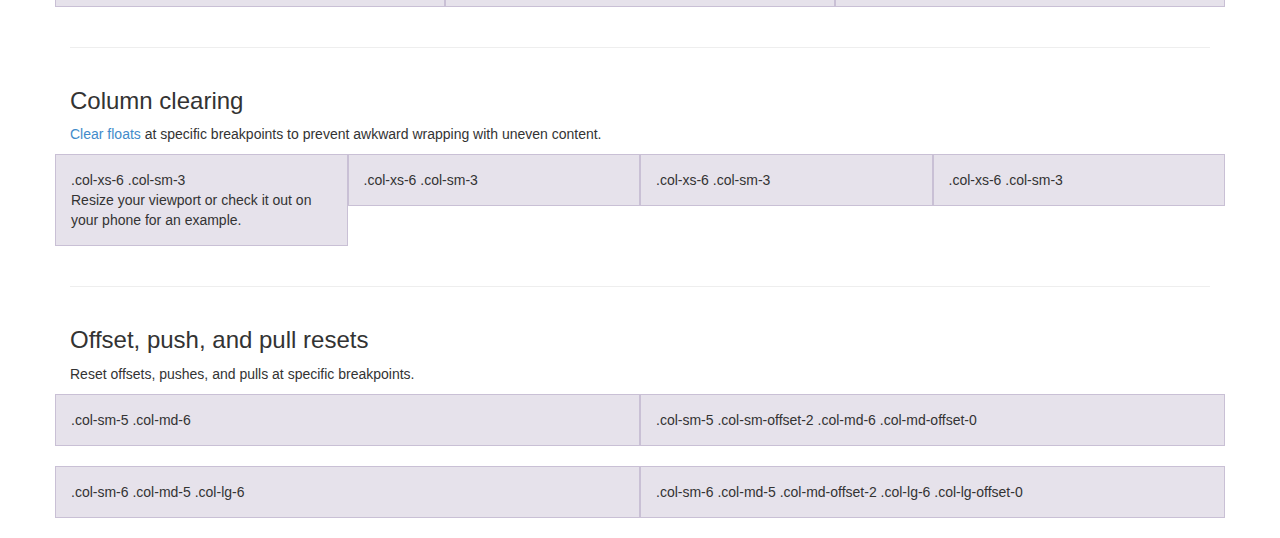
<file: bootstrap/bootstrap-3.2.0/docs/examples/grid/index.html>
<!DOCTYPE html>
<html lang="en">
  <head>
    <meta charset="utf-8">
    <meta http-equiv="X-UA-Compatible" content="IE=edge">
    <meta name="viewport" content="width=device-width, initial-scale=1">
    <meta name="description" content="">
    <meta name="author" content="">
    <link rel="icon" href="../../favicon.ico">

    <title>Grid Template for Bootstrap</title>

    <!-- Bootstrap core CSS -->
    <link href="../../dist/css/bootstrap.min.css" rel="stylesheet">

    <!-- Custom styles for this template -->
    <link href="grid.css" rel="stylesheet">

    <!-- Just for debugging purposes. Don't actually copy these 2 lines! -->
    <!--[if lt IE 9]><script src="../../assets/js/ie8-responsive-file-warning.js"></script><![endif]-->
    <script src="../../assets/js/ie-emulation-modes-warning.js"></script>

    <!-- IE10 viewport hack for Surface/desktop Windows 8 bug -->
    <script src="../../assets/js/ie10-viewport-bug-workaround.js"></script>

    <!-- HTML5 shim and Respond.js IE8 support of HTML5 elements and media queries -->
    <!--[if lt IE 9]>
      <script src="https://oss.maxcdn.com/html5shiv/3.7.2/html5shiv.min.js"></script>
      <script src="https://oss.maxcdn.com/respond/1.4.2/respond.min.js"></script>
    <![endif]-->
  </head>

  <body>
    <div class="container">

      <div class="page-header">
        <h1>Bootstrap grid examples</h1>
        <p class="lead">Basic grid layouts to get you familiar with building within the Bootstrap grid system.</p>
      </div>

      <h3>Three equal columns</h3>
      <p>Get three equal-width columns <strong>starting at desktops and scaling to large desktops</strong>. On mobile devices, tablets and below, the columns will automatically stack.</p>
      <div class="row">
        <div class="col-md-4">.col-md-4</div>
        <div class="col-md-4">.col-md-4</div>
        <div class="col-md-4">.col-md-4</div>
      </div>

      <h3>Three unequal columns</h3>
      <p>Get three columns <strong>starting at desktops and scaling to large desktops</strong> of various widths. Remember, grid columns should add up to twelve for a single horizontal block. More than that, and columns start stacking no matter the viewport.</p>
      <div class="row">
        <div class="col-md-3">.col-md-3</div>
        <div class="col-md-6">.col-md-6</div>
        <div class="col-md-3">.col-md-3</div>
      </div>

      <h3>Two columns</h3>
      <p>Get two columns <strong>starting at desktops and scaling to large desktops</strong>.</p>
      <div class="row">
        <div class="col-md-8">.col-md-8</div>
        <div class="col-md-4">.col-md-4</div>
      </div>

      <h3>Full width, single column</h3>
      <p class="text-warning">No grid classes are necessary for full-width elements.</p>

      <hr>

      <h3>Two columns with two nested columns</h3>
      <p>Per the documentation, nesting is easy—just put a row of columns within an existing column. This gives you two columns <strong>starting at desktops and scaling to large desktops</strong>, with another two (equal widths) within the larger column.</p>
      <p>At mobile device sizes, tablets and down, these columns and their nested columns will stack.</p>
      <div class="row">
        <div class="col-md-8">
          .col-md-8
          <div class="row">
            <div class="col-md-6">.col-md-6</div>
            <div class="col-md-6">.col-md-6</div>
          </div>
        </div>
        <div class="col-md-4">.col-md-4</div>
      </div>

      <hr>

      <h3>Mixed: mobile and desktop</h3>
      <p>The Bootstrap 3 grid system has four tiers of classes: xs (phones), sm (tablets), md (desktops), and lg (larger desktops). You can use nearly any combination of these classes to create more dynamic and flexible layouts.</p>
      <p>Each tier of classes scales up, meaning if you plan on setting the same widths for xs and sm, you only need to specify xs.</p>
      <div class="row">
        <div class="col-xs-12 col-md-8">.col-xs-12 .col-md-8</div>
        <div class="col-xs-6 col-md-4">.col-xs-6 .col-md-4</div>
      </div>
      <div class="row">
        <div class="col-xs-6 col-md-4">.col-xs-6 .col-md-4</div>
        <div class="col-xs-6 col-md-4">.col-xs-6 .col-md-4</div>
        <div class="col-xs-6 col-md-4">.col-xs-6 .col-md-4</div>
      </div>
      <div class="row">
        <div class="col-xs-6">.col-xs-6</div>
        <div class="col-xs-6">.col-xs-6</div>
      </div>

      <hr>

      <h3>Mixed: mobile, tablet, and desktop</h3>
      <p></p>
      <div class="row">
        <div class="col-xs-12 col-sm-6 col-lg-8">.col-xs-12 .col-sm-6 .col-lg-8</div>
        <div class="col-xs-6 col-lg-4">.col-xs-6 .col-lg-4</div>
      </div>
      <div class="row">
        <div class="col-xs-6 col-sm-4">.col-xs-6 .col-sm-4</div>
        <div class="col-xs-6 col-sm-4">.col-xs-6 .col-sm-4</div>
        <div class="col-xs-6 col-sm-4">.col-xs-6 .col-sm-4</div>
      </div>

      <hr>

      <h3>Column clearing</h3>
      <p><a href="http://getbootstrap.com/css/#grid-responsive-resets">Clear floats</a> at specific breakpoints to prevent awkward wrapping with uneven content.</p>
      <div class="row">
        <div class="col-xs-6 col-sm-3">
          .col-xs-6 .col-sm-3
          <br>
          Resize your viewport or check it out on your phone for an example.
        </div>
        <div class="col-xs-6 col-sm-3">.col-xs-6 .col-sm-3</div>

        <!-- Add the extra clearfix for only the required viewport -->
        <div class="clearfix visible-xs"></div>

        <div class="col-xs-6 col-sm-3">.col-xs-6 .col-sm-3</div>
        <div class="col-xs-6 col-sm-3">.col-xs-6 .col-sm-3</div>
      </div>

      <hr>

      <h3>Offset, push, and pull resets</h3>
      <p>Reset offsets, pushes, and pulls at specific breakpoints.</p>
      <div class="row">
        <div class="col-sm-5 col-md-6">.col-sm-5 .col-md-6</div>
        <div class="col-sm-5 col-sm-offset-2 col-md-6 col-md-offset-0">.col-sm-5 .col-sm-offset-2 .col-md-6 .col-md-offset-0</div>
      </div>
      <div class="row">
        <div class="col-sm-6 col-md-5 col-lg-6">.col-sm-6 .col-md-5 .col-lg-6</div>
        <div class="col-sm-6 col-md-5 col-md-offset-2 col-lg-6 col-lg-offset-0">.col-sm-6 .col-md-5 .col-md-offset-2 .col-lg-6 .col-lg-offset-0</div>
      </div>


    </div> <!-- /container -->


    <!-- Bootstrap core JavaScript
    ================================================== -->
    <!-- Placed at the end of the document so the pages load faster -->
  </body>
</html>
</file>
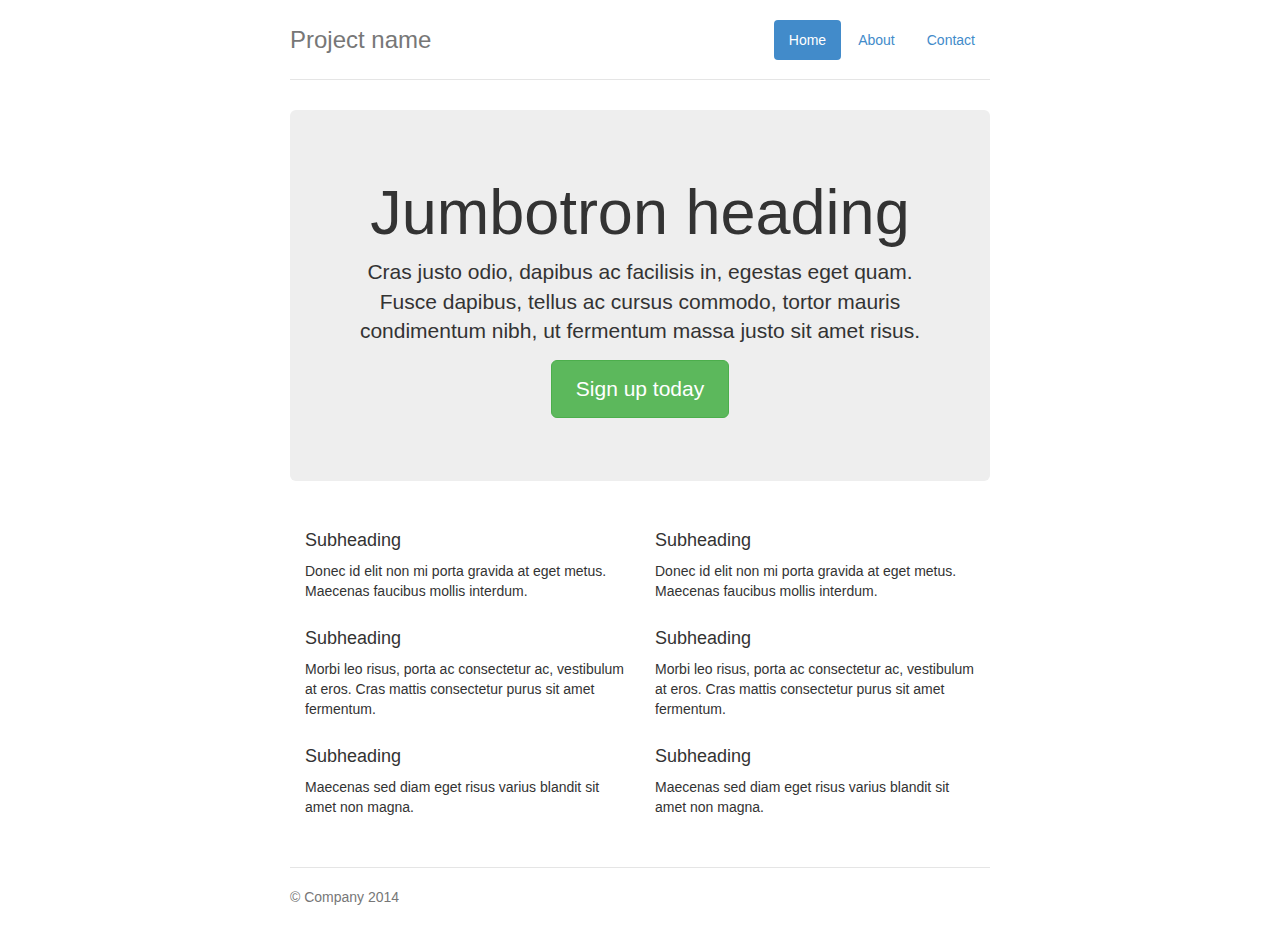
<file: bootstrap/bootstrap-3.2.0/docs/examples/jumbotron-narrow/index.html>
<!DOCTYPE html>
<html lang="en">
  <head>
    <meta charset="utf-8">
    <meta http-equiv="X-UA-Compatible" content="IE=edge">
    <meta name="viewport" content="width=device-width, initial-scale=1">
    <meta name="description" content="">
    <meta name="author" content="">
    <link rel="icon" href="../../favicon.ico">

    <title>Narrow Jumbotron Template for Bootstrap</title>

    <!-- Bootstrap core CSS -->
    <link href="../../dist/css/bootstrap.min.css" rel="stylesheet">

    <!-- Custom styles for this template -->
    <link href="jumbotron-narrow.css" rel="stylesheet">

    <!-- Just for debugging purposes. Don't actually copy these 2 lines! -->
    <!--[if lt IE 9]><script src="../../assets/js/ie8-responsive-file-warning.js"></script><![endif]-->
    <script src="../../assets/js/ie-emulation-modes-warning.js"></script>

    <!-- IE10 viewport hack for Surface/desktop Windows 8 bug -->
    <script src="../../assets/js/ie10-viewport-bug-workaround.js"></script>

    <!-- HTML5 shim and Respond.js IE8 support of HTML5 elements and media queries -->
    <!--[if lt IE 9]>
      <script src="https://oss.maxcdn.com/html5shiv/3.7.2/html5shiv.min.js"></script>
      <script src="https://oss.maxcdn.com/respond/1.4.2/respond.min.js"></script>
    <![endif]-->
  </head>

  <body>

    <div class="container">
      <div class="header">
        <ul class="nav nav-pills pull-right">
          <li class="active"><a href="#">Home</a></li>
          <li><a href="#">About</a></li>
          <li><a href="#">Contact</a></li>
        </ul>
        <h3 class="text-muted">Project name</h3>
      </div>

      <div class="jumbotron">
        <h1>Jumbotron heading</h1>
        <p class="lead">Cras justo odio, dapibus ac facilisis in, egestas eget quam. Fusce dapibus, tellus ac cursus commodo, tortor mauris condimentum nibh, ut fermentum massa justo sit amet risus.</p>
        <p><a class="btn btn-lg btn-success" href="#" role="button">Sign up today</a></p>
      </div>

      <div class="row marketing">
        <div class="col-lg-6">
          <h4>Subheading</h4>
          <p>Donec id elit non mi porta gravida at eget metus. Maecenas faucibus mollis interdum.</p>

          <h4>Subheading</h4>
          <p>Morbi leo risus, porta ac consectetur ac, vestibulum at eros. Cras mattis consectetur purus sit amet fermentum.</p>

          <h4>Subheading</h4>
          <p>Maecenas sed diam eget risus varius blandit sit amet non magna.</p>
        </div>

        <div class="col-lg-6">
          <h4>Subheading</h4>
          <p>Donec id elit non mi porta gravida at eget metus. Maecenas faucibus mollis interdum.</p>

          <h4>Subheading</h4>
          <p>Morbi leo risus, porta ac consectetur ac, vestibulum at eros. Cras mattis consectetur purus sit amet fermentum.</p>

          <h4>Subheading</h4>
          <p>Maecenas sed diam eget risus varius blandit sit amet non magna.</p>
        </div>
      </div>

      <div class="footer">
        <p>&copy; Company 2014</p>
      </div>

    </div> <!-- /container -->


    <!-- Bootstrap core JavaScript
    ================================================== -->
    <!-- Placed at the end of the document so the pages load faster -->
  </body>
</html>
</file>
<file: bootstrap/bootstrap-3.2.0/docs/examples/blog/blog.css>
/*
 * Globals
 */

body {
  font-family: Georgia, "Times New Roman", Times, serif;
  color: #555;
}

h1, .h1,
h2, .h2,
h3, .h3,
h4, .h4,
h5, .h5,
h6, .h6 {
  margin-top: 0;
  font-family: "Helvetica Neue", Helvetica, Arial, sans-serif;
  font-weight: normal;
  color: #333;
}


/*
 * Override Bootstrap's default container.
 */

@media (min-width: 1200px) {
  .container {
    width: 970px;
  }
}


/*
 * Masthead for nav
 */

.blog-masthead {
  background-color: #428bca;
  -webkit-box-shadow: inset 0 -2px 5px rgba(0,0,0,.1);
          box-shadow: inset 0 -2px 5px rgba(0,0,0,.1);
}

/* Nav links */
.blog-nav-item {
  position: relative;
  display: inline-block;
  padding: 10px;
  font-weight: 500;
  color: #cdddeb;
}
.blog-nav-item:hover,
.blog-nav-item:focus {
  color: #fff;
  text-decoration: none;
}

/* Active state gets a caret at the bottom */
.blog-nav .active {
  color: #fff;
}
.blog-nav .active:after {
  position: absolute;
  bottom: 0;
  left: 50%;
  width: 0;
  height: 0;
  margin-left: -5px;
  vertical-align: middle;
  content: " ";
  border-right: 5px solid transparent;
  border-bottom: 5px solid;
  border-left: 5px solid transparent;
}


/*
 * Blog name and description
 */

.blog-header {
  padding-top: 20px;
  padding-bottom: 20px;
}
.blog-title {
  margin-top: 30px;
  margin-bottom: 0;
  font-size: 60px;
  font-weight: normal;
}
.blog-description {
  font-size: 20px;
  color: #999;
}


/*
 * Main column and sidebar layout
 */

.blog-main {
  font-size: 18px;
  line-height: 1.5;
}

/* Sidebar modules for boxing content */
.sidebar-module {
  padding: 15px;
  margin: 0 -15px 15px;
}
.sidebar-module-inset {
  padding: 15px;
  background-color: #f5f5f5;
  border-radius: 4px;
}
.sidebar-module-inset p:last-child,
.sidebar-module-inset ul:last-child,
.sidebar-module-inset ol:last-child {
  margin-bottom: 0;
}



/* Pagination */
.pager {
  margin-bottom: 60px;
  text-align: left;
}
.pager > li > a {
  width: 140px;
  padding: 10px 20px;
  text-align: center;
  border-radius: 30px;
}


/*
 * Blog posts
 */

.blog-post {
  margin-bottom: 60px;
}
.blog-post-title {
  margin-bottom: 5px;
  font-size: 40px;
}
.blog-post-meta {
  margin-bottom: 20px;
  color: #999;
}


/*
 * Footer
 */

.blog-footer {
  padding: 40px 0;
  color: #999;
  text-align: center;
  background-color: #f9f9f9;
  border-top: 1px solid #e5e5e5;
}
.blog-footer p:last-child {
  margin-bottom: 0;
}
</file>
<file: bootstrap/bootstrap-3.2.0/docs/examples/carousel/carousel.css>
/* GLOBAL STYLES
-------------------------------------------------- */
/* Padding below the footer and lighter body text */

body {
  padding-bottom: 40px;
  color: #5a5a5a;
}



/* CUSTOMIZE THE NAVBAR
-------------------------------------------------- */

/* Special class on .container surrounding .navbar, used for positioning it into place. */
.navbar-wrapper {
  position: absolute;
  top: 0;
  right: 0;
  left: 0;
  z-index: 20;
}

/* Flip around the padding for proper display in narrow viewports */
.navbar-wrapper > .container {
  padding-right: 0;
  padding-left: 0;
}
.navbar-wrapper .navbar {
  padding-right: 15px;
  padding-left: 15px;
}
.navbar-wrapper .navbar .container {
  width: auto;
}


/* CUSTOMIZE THE CAROUSEL
-------------------------------------------------- */

/* Carousel base class */
.carousel {
  height: 500px;
  margin-bottom: 60px;
}
/* Since positioning the image, we need to help out the caption */
.carousel-caption {
  z-index: 10;
}

/* Declare heights because of positioning of img element */
.carousel .item {
  height: 500px;
  background-color: #777;
}
.carousel-inner > .item > img {
  position: absolute;
  top: 0;
  left: 0;
  min-width: 100%;
  height: 500px;
}



/* MARKETING CONTENT
-------------------------------------------------- */

/* Center align the text within the three columns below the carousel */
.marketing .col-lg-4 {
  margin-bottom: 20px;
  text-align: center;
}
.marketing h2 {
  font-weight: normal;
}
.marketing .col-lg-4 p {
  margin-right: 10px;
  margin-left: 10px;
}


/* Featurettes
------------------------- */

.featurette-divider {
  margin: 80px 0; /* Space out the Bootstrap <hr> more */
}

/* Thin out the marketing headings */
.featurette-heading {
  font-weight: 300;
  line-height: 1;
  letter-spacing: -1px;
}



/* RESPONSIVE CSS
-------------------------------------------------- */

@media (min-width: 768px) {

  /* Navbar positioning foo */
  .navbar-wrapper {
    margin-top: 20px;
  }
  .navbar-wrapper .container {
    padding-right: 15px;
    padding-left: 15px;
  }
  .navbar-wrapper .navbar {
    padding-right: 0;
    padding-left: 0;
  }

  /* The navbar becomes detached from the top, so we round the corners */
  .navbar-wrapper .navbar {
    border-radius: 4px;
  }

  /* Bump up size of carousel content */
  .carousel-caption p {
    margin-bottom: 20px;
    font-size: 21px;
    line-height: 1.4;
  }

  .featurette-heading {
    font-size: 50px;
  }
}

@media (min-width: 992px) {
  .featurette-heading {
    margin-top: 120px;
  }
}
</file>
<file: bootstrap/bootstrap-3.2.0/docs/examples/cover/cover.css>
/*
 * Globals
 */

/* Links */
a,
a:focus,
a:hover {
  color: #fff;
}

/* Custom default button */
.btn-default,
.btn-default:hover,
.btn-default:focus {
  color: #333;
  text-shadow: none; /* Prevent inheritence from `body` */
  background-color: #fff;
  border: 1px solid #fff;
}


/*
 * Base structure
 */

html,
body {
  height: 100%;
  background-color: #333;
}
body {
  color: #fff;
  text-align: center;
  text-shadow: 0 1px 3px rgba(0,0,0,.5);
}

/* Extra markup and styles for table-esque vertical and horizontal centering */
.site-wrapper {
  display: table;
  width: 100%;
  height: 100%; /* For at least Firefox */
  min-height: 100%;
  -webkit-box-shadow: inset 0 0 100px rgba(0,0,0,.5);
          box-shadow: inset 0 0 100px rgba(0,0,0,.5);
}
.site-wrapper-inner {
  display: table-cell;
  vertical-align: top;
}
.cover-container {
  margin-right: auto;
  margin-left: auto;
}

/* Padding for spacing */
.inner {
  padding: 30px;
}


/*
 * Header
 */
.masthead-brand {
  margin-top: 10px;
  margin-bottom: 10px;
}

.masthead-nav > li {
  display: inline-block;
}
.masthead-nav > li + li {
  margin-left: 20px;
}
.masthead-nav > li > a {
  padding-right: 0;
  padding-left: 0;
  font-size: 16px;
  font-weight: bold;
  color: #fff; /* IE8 proofing */
  color: rgba(255,255,255,.75);
  border-bottom: 2px solid transparent;
}
.masthead-nav > li > a:hover,
.masthead-nav > li > a:focus {
  background-color: transparent;
  border-bottom-color: #a9a9a9;
  border-bottom-color: rgba(255,255,255,.25);
}
.masthead-nav > .active > a,
.masthead-nav > .active > a:hover,
.masthead-nav > .active > a:focus {
  color: #fff;
  border-bottom-color: #fff;
}

@media (min-width: 768px) {
  .masthead-brand {
    float: left;
  }
  .masthead-nav {
    float: right;
  }
}


/*
 * Cover
 */

.cover {
  padding: 0 20px;
}
.cover .btn-lg {
  padding: 10px 20px;
  font-weight: bold;
}


/*
 * Footer
 */

.mastfoot {
  color: #999; /* IE8 proofing */
  color: rgba(255,255,255,.5);
}


/*
 * Affix and center
 */

@media (min-width: 768px) {
  /* Pull out the header and footer */
  .masthead {
    position: fixed;
    top: 0;
  }
  .mastfoot {
    position: fixed;
    bottom: 0;
  }
  /* Start the vertical centering */
  .site-wrapper-inner {
    vertical-align: middle;
  }
  /* Handle the widths */
  .masthead,
  .mastfoot,
  .cover-container {
    width: 100%; /* Must be percentage or pixels for horizontal alignment */
  }
}

@media (min-width: 992px) {
  .masthead,
  .mastfoot,
  .cover-container {
    width: 700px;
  }
}
</file>
<file: bootstrap/bootstrap-3.2.0/docs/examples/grid/grid.css>
h4 {
  margin-top: 25px;
}
.row {
  margin-bottom: 20px;
}
.row .row {
  margin-top: 10px;
  margin-bottom: 0;
}
[class*="col-"] {
  padding-top: 15px;
  padding-bottom: 15px;
  background-color: #eee;
  background-color: rgba(86,61,124,.15);
  border: 1px solid #ddd;
  border: 1px solid rgba(86,61,124,.2);
}

hr {
  margin-top: 40px;
  margin-bottom: 40px;
}
</file>
<file: bootstrap/bootstrap-3.2.0/docs/examples/jumbotron-narrow/jumbotron-narrow.css>
/* Space out content a bit */
body {
  padding-top: 20px;
  padding-bottom: 20px;
}

/* Everything but the jumbotron gets side spacing for mobile first views */
.header,
.marketing,
.footer {
  padding-right: 15px;
  padding-left: 15px;
}

/* Custom page header */
.header {
  border-bottom: 1px solid #e5e5e5;
}
/* Make the masthead heading the same height as the navigation */
.header h3 {
  padding-bottom: 19px;
  margin-top: 0;
  margin-bottom: 0;
  line-height: 40px;
}

/* Custom page footer */
.footer {
  padding-top: 19px;
  color: #777;
  border-top: 1px solid #e5e5e5;
}

/* Customize container */
@media (min-width: 768px) {
  .container {
    max-width: 730px;
  }
}
.container-narrow > hr {
  margin: 30px 0;
}

/* Main marketing message and sign up button */
.jumbotron {
  text-align: center;
  border-bottom: 1px solid #e5e5e5;
}
.jumbotron .btn {
  padding: 14px 24px;
  font-size: 21px;
}

/* Supporting marketing content */
.marketing {
  margin: 40px 0;
}
.marketing p + h4 {
  margin-top: 28px;
}

/* Responsive: Portrait tablets and up */
@media screen and (min-width: 768px) {
  /* Remove the padding we set earlier */
  .header,
  .marketing,
  .footer {
    padding-right: 0;
    padding-left: 0;
  }
  /* Space out the masthead */
  .header {
    margin-bottom: 30px;
  }
  /* Remove the bottom border on the jumbotron for visual effect */
  .jumbotron {
    border-bottom: 0;
  }
}
</file>
<file: bootstrap/bootstrap-3.2.0/js/tests/vendor/qunit.css>
/*!
 * QUnit 1.14.0
 * http://qunitjs.com/
 *
 * Copyright 2013 jQuery Foundation and other contributors
 * Released under the MIT license
 * http://jquery.org/license
 *
 * Date: 2014-01-31T16:40Z
 */

/** Font Family and Sizes */

#qunit-tests, #qunit-header, #qunit-banner, #qunit-testrunner-toolbar, #qunit-userAgent, #qunit-testresult {
	font-family: "Helvetica Neue Light", "HelveticaNeue-Light", "Helvetica Neue", Calibri, Helvetica, Arial, sans-serif;
}

#qunit-testrunner-toolbar, #qunit-userAgent, #qunit-testresult, #qunit-tests li { font-size: small; }
#qunit-tests { font-size: smaller; }


/** Resets */

#qunit-tests, #qunit-header, #qunit-banner, #qunit-userAgent, #qunit-testresult, #qunit-modulefilter {
	margin: 0;
	padding: 0;
}


/** Header */

#qunit-header {
	padding: 0.5em 0 0.5em 1em;

	color: #8699A4;
	background-color: #0D3349;

	font-size: 1.5em;
	line-height: 1em;
	font-weight: 400;

	border-radius: 5px 5px 0 0;
}

#qunit-header a {
	text-decoration: none;
	color: #C2CCD1;
}

#qunit-header a:hover,
#qunit-header a:focus {
	color: #FFF;
}

#qunit-testrunner-toolbar label {
	display: inline-block;
	padding: 0 0.5em 0 0.1em;
}

#qunit-banner {
	height: 5px;
}

#qunit-testrunner-toolbar {
	padding: 0.5em 0 0.5em 2em;
	color: #5E740B;
	background-color: #EEE;
	overflow: hidden;
}

#qunit-userAgent {
	padding: 0.5em 0 0.5em 2.5em;
	background-color: #2B81AF;
	color: #FFF;
	text-shadow: rgba(0, 0, 0, 0.5) 2px 2px 1px;
}

#qunit-modulefilter-container {
	float: right;
}

/** Tests: Pass/Fail */

#qunit-tests {
	list-style-position: inside;
}

#qunit-tests li {
	padding: 0.4em 0.5em 0.4em 2.5em;
	border-bottom: 1px solid #FFF;
	list-style-position: inside;
}

#qunit-tests.hidepass li.pass, #qunit-tests.hidepass li.running  {
	display: none;
}

#qunit-tests li strong {
	cursor: pointer;
}

#qunit-tests li a {
	padding: 0.5em;
	color: #C2CCD1;
	text-decoration: none;
}
#qunit-tests li a:hover,
#qunit-tests li a:focus {
	color: #000;
}

#qunit-tests li .runtime {
	float: right;
	font-size: smaller;
}

.qunit-assert-list {
	margin-top: 0.5em;
	padding: 0.5em;

	background-color: #FFF;

	border-radius: 5px;
}

.qunit-collapsed {
	display: none;
}

#qunit-tests table {
	border-collapse: collapse;
	margin-top: 0.2em;
}

#qunit-tests th {
	text-align: right;
	vertical-align: top;
	padding: 0 0.5em 0 0;
}

#qunit-tests td {
	vertical-align: top;
}

#qunit-tests pre {
	margin: 0;
	white-space: pre-wrap;
	word-wrap: break-word;
}

#qunit-tests del {
	background-color: #E0F2BE;
	color: #374E0C;
	text-decoration: none;
}

#qunit-tests ins {
	background-color: #FFCACA;
	color: #500;
	text-decoration: none;
}

/*** Test Counts */

#qunit-tests b.counts                       { color: #000; }
#qunit-tests b.passed                       { color: #5E740B; }
#qunit-tests b.failed                       { color: #710909; }

#qunit-tests li li {
	padding: 5px;
	background-color: #FFF;
	border-bottom: none;
	list-style-position: inside;
}

/*** Passing Styles */

#qunit-tests li li.pass {
	color: #3C510C;
	background-color: #FFF;
	border-left: 10px solid #C6E746;
}

#qunit-tests .pass                          { color: #528CE0; background-color: #D2E0E6; }
#qunit-tests .pass .test-name               { color: #366097; }

#qunit-tests .pass .test-actual,
#qunit-tests .pass .test-expected           { color: #999; }

#qunit-banner.qunit-pass                    { background-color: #C6E746; }

/*** Failing Styles */

#qunit-tests li li.fail {
	color: #710909;
	background-color: #FFF;
	border-left: 10px solid #EE5757;
	white-space: pre;
}

#qunit-tests > li:last-child {
	border-radius: 0 0 5px 5px;
}

#qunit-tests .fail                          { color: #000; background-color: #EE5757; }
#qunit-tests .fail .test-name,
#qunit-tests .fail .module-name             { color: #000; }

#qunit-tests .fail .test-actual             { color: #EE5757; }
#qunit-tests .fail .test-expected           { color: #008000; }

#qunit-banner.qunit-fail                    { background-color: #EE5757; }


/** Result */

#qunit-testresult {
	padding: 0.5em 0.5em 0.5em 2.5em;

	color: #2B81AF;
	background-color: #D2E0E6;

	border-bottom: 1px solid #FFF;
}
#qunit-testresult .module-name {
	font-weight: 700;
}

/** Fixture */

#qunit-fixture {
	position: absolute;
	top: -10000px;
	left: -10000px;
	width: 1000px;
	height: 1000px;
}
</file>
